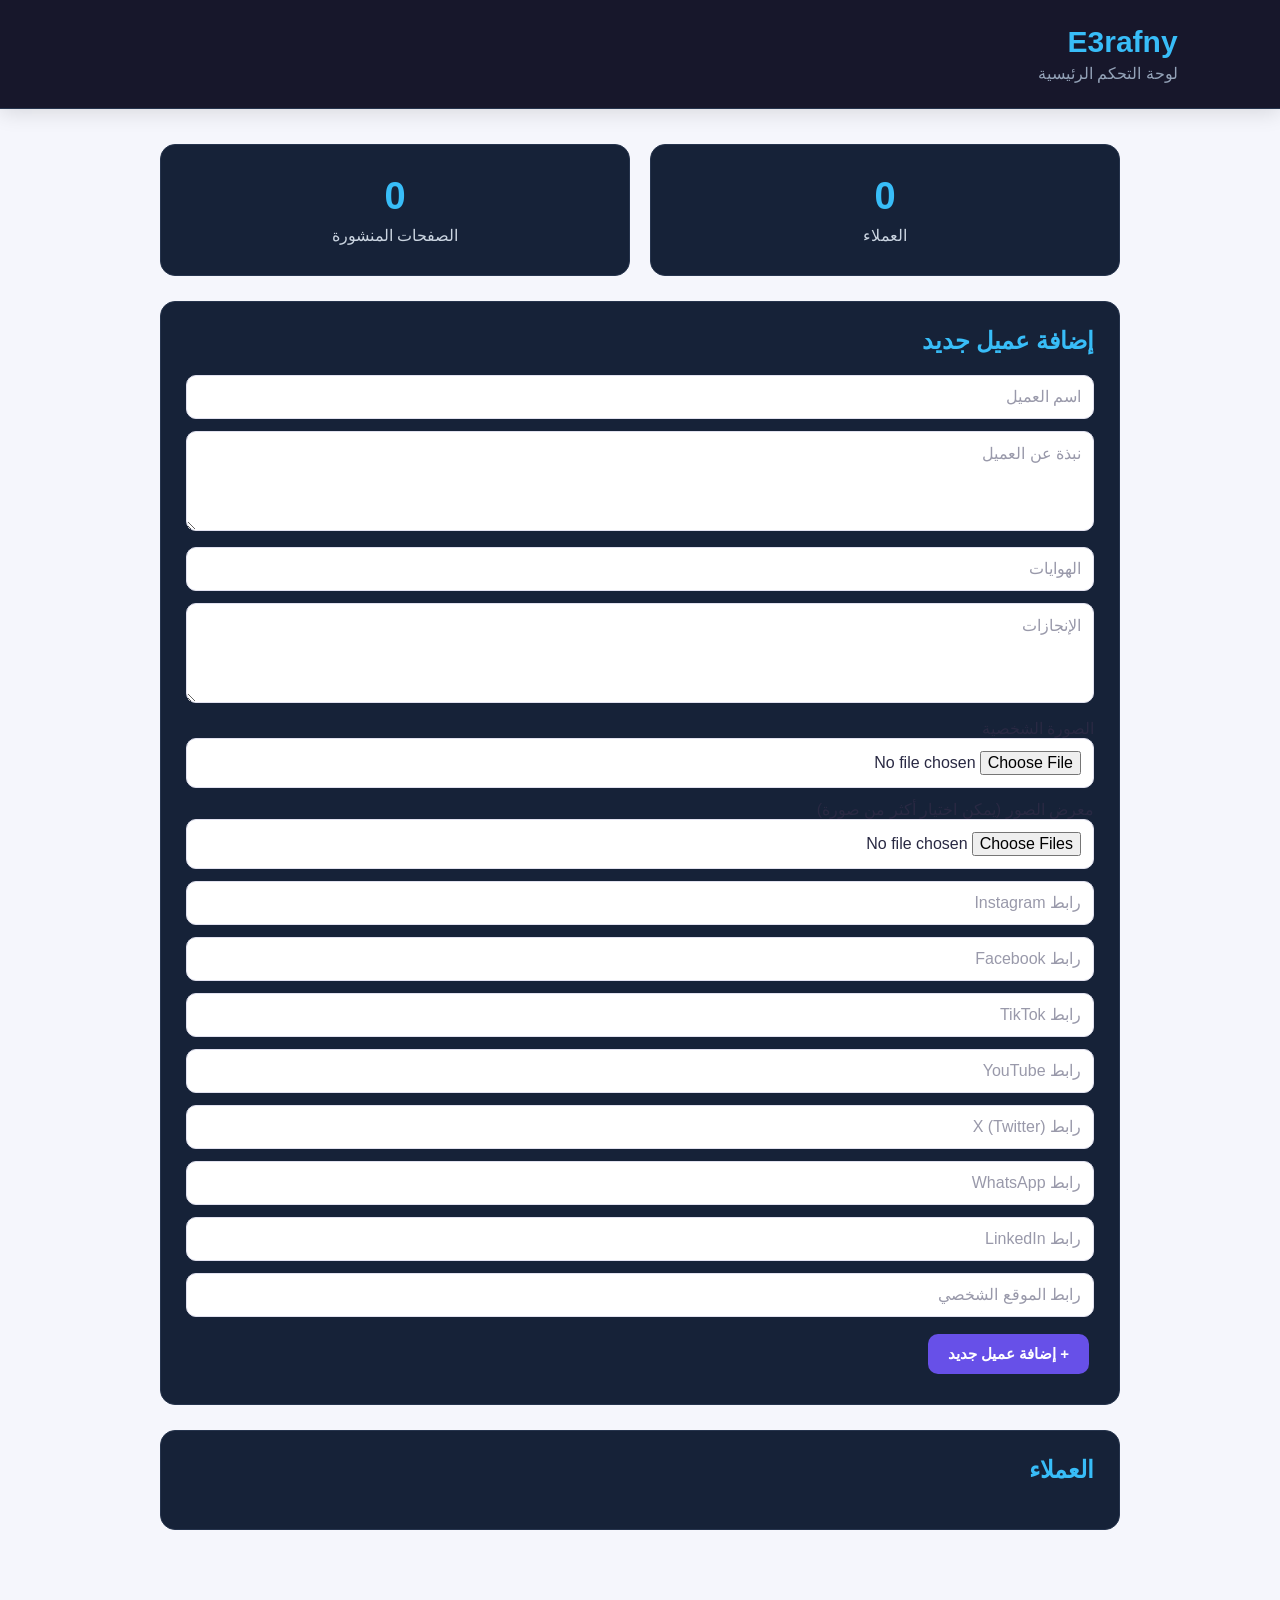
<file: index.html>
<!DOCTYPE html>
<html lang="ar" dir="rtl">
<head>
    <meta charset="UTF-8">
    <meta name="viewport" content="width=device-width, initial-scale=1.0">
    <title>E3rafny | لوحة التحكم</title>
    <link rel="stylesheet" href="admin.css">
</head>
<body>

    <header>
        <h1>E3rafny</h1>
        <p>لوحة التحكم الرئيسية</p>
    </header>

    <main>
        <section class="stats">
            <div class="stat-card">
                <h2 id="customerCount">0</h2>
                <p>العملاء</p>
            </div>

            <div class="stat-card">
                <h2 id="pageCount">0</h2>
                <p>الصفحات المنشورة</p>
            </div>
        </section>

        <section class="panel">
    <h2>إضافة عميل جديد</h2>

    <input type="text" id="customerName" placeholder="اسم العميل">

    <textarea id="customerBio" placeholder="نبذة عن العميل"></textarea>

    <input type="text" id="customerHobbies" placeholder="الهوايات">

    <textarea id="customerAchievements" placeholder="الإنجازات"></textarea>

    <label>الصورة الشخصية</label>
    <input type="file" id="customerMainImage" accept="image/*">

    <label>معرض الصور (يمكن اختيار أكثر من صورة)</label>
    <input type="file" id="customerGallery" accept="image/*" multiple>

    <input type="url" id="customerInstagram" placeholder="رابط Instagram">

<input type="url" id="customerFacebook" placeholder="رابط Facebook">

<input type="url" id="customerTikTok" placeholder="رابط TikTok">

<input type="url" id="customerYouTube" placeholder="رابط YouTube">

<input type="url" id="customerX" placeholder="رابط X (Twitter)">

<input type="url" id="customerWhatsApp" placeholder="رابط WhatsApp">

<input type="url" id="customerLinkedIn" placeholder="رابط LinkedIn">

<input type="url" id="customerWebsite" placeholder="رابط الموقع الشخصي">
    <button onclick="addCustomer()">
        + إضافة عميل جديد
    </button>
</section>

            

        <section class="panel">
            <h2>العملاء</h2>
            <div id="customerList"></div>
        </section>
    </main>

    <script src="admin.js"></script>

</body>
</html>
</file>
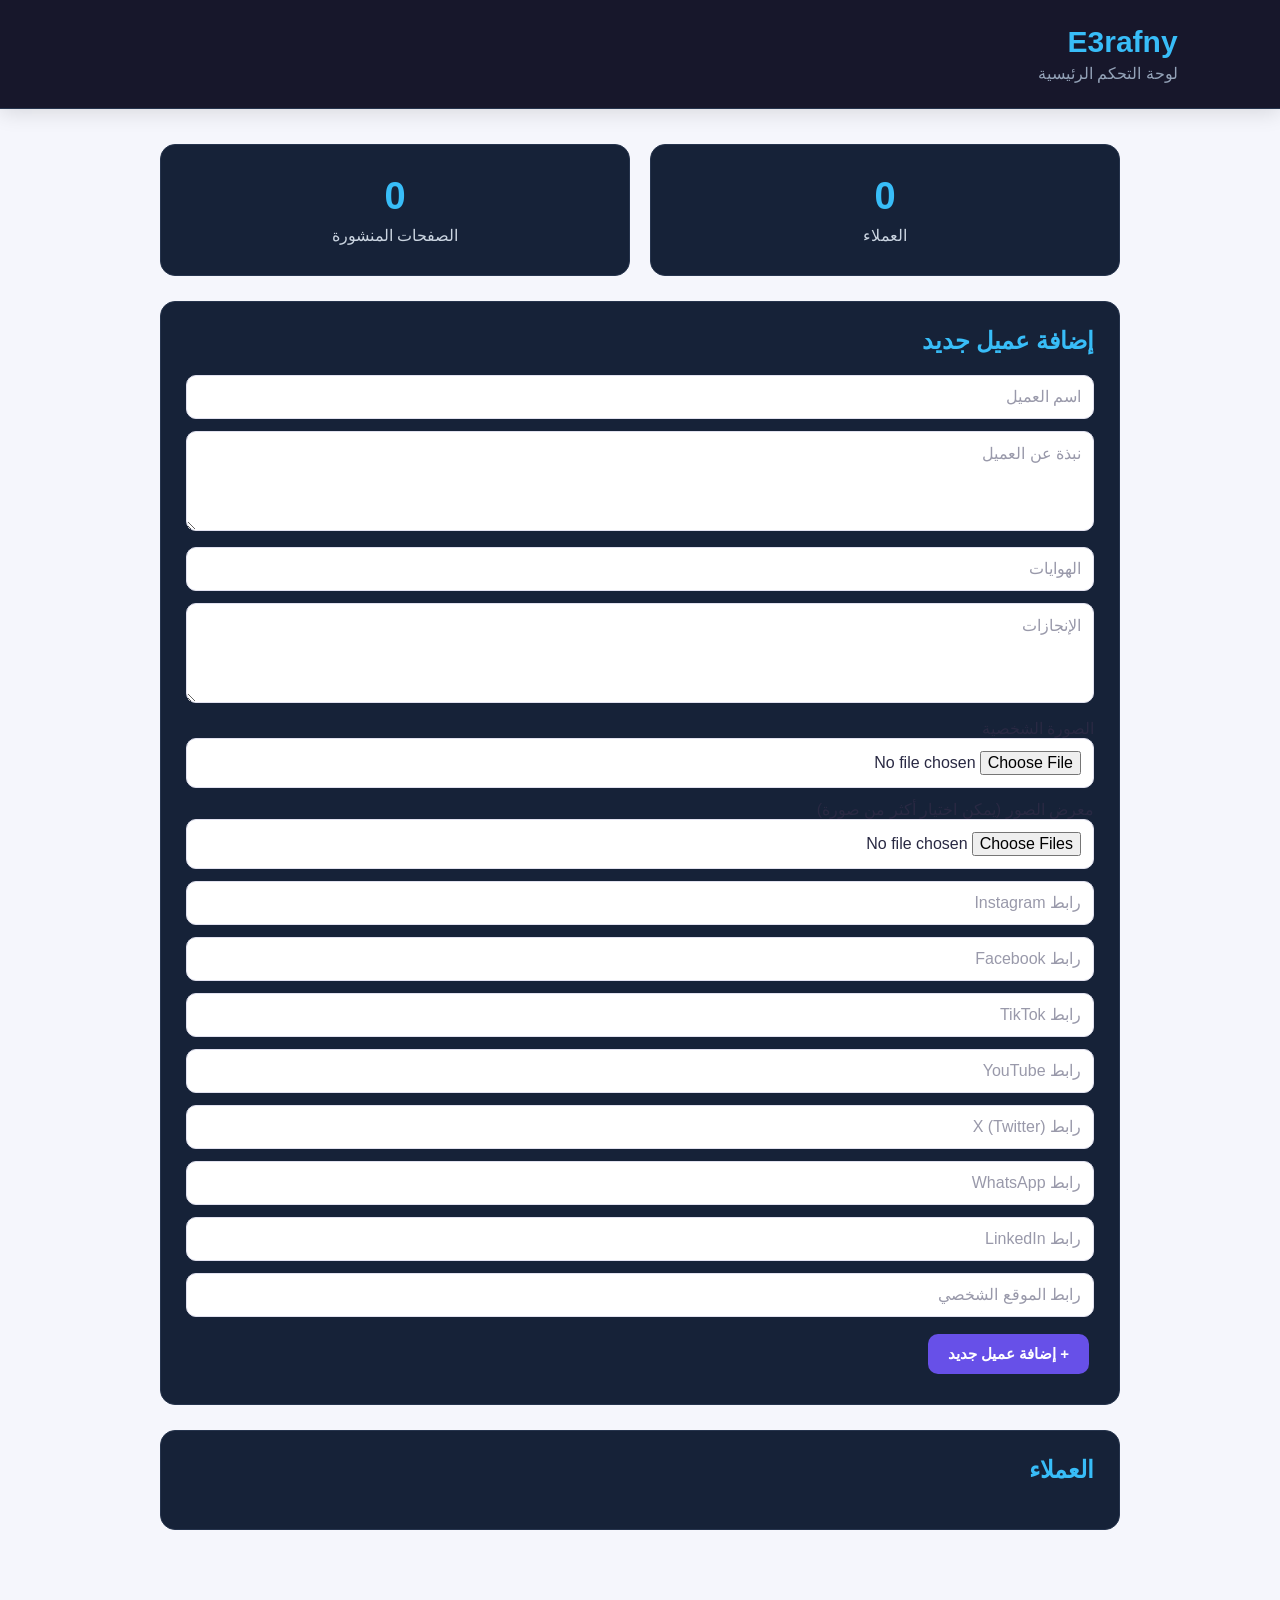
<file: admin/index.html>
<!DOCTYPE html>
<html lang="ar" dir="rtl">
<head>
    <meta charset="UTF-8">
    <meta name="viewport" content="width=device-width, initial-scale=1.0">
    <title>E3rafny | لوحة التحكم</title>
    <link rel="stylesheet" href="admin.css">
</head>
<body>

    <header>
        <h1>E3rafny</h1>
        <p>لوحة التحكم الرئيسية</p>
    </header>

    <main>
        <section class="stats">
            <div class="stat-card">
                <h2 id="customerCount">0</h2>
                <p>العملاء</p>
            </div>

            <div class="stat-card">
                <h2 id="pageCount">0</h2>
                <p>الصفحات المنشورة</p>
            </div>
        </section>

        <section class="panel">
    <h2>إضافة عميل جديد</h2>

    <input type="text" id="customerName" placeholder="اسم العميل">

    <textarea id="customerBio" placeholder="نبذة عن العميل"></textarea>

    <input type="text" id="customerHobbies" placeholder="الهوايات">

    <textarea id="customerAchievements" placeholder="الإنجازات"></textarea>

    <label>الصورة الشخصية</label>
    <input type="file" id="customerMainImage" accept="image/*">

    <label>معرض الصور (يمكن اختيار أكثر من صورة)</label>
    <input type="file" id="customerGallery" accept="image/*" multiple>

    <input type="url" id="customerInstagram" placeholder="رابط Instagram">

<input type="url" id="customerFacebook" placeholder="رابط Facebook">

<input type="url" id="customerTikTok" placeholder="رابط TikTok">

<input type="url" id="customerYouTube" placeholder="رابط YouTube">

<input type="url" id="customerX" placeholder="رابط X (Twitter)">

<input type="url" id="customerWhatsApp" placeholder="رابط WhatsApp">

<input type="url" id="customerLinkedIn" placeholder="رابط LinkedIn">

<input type="url" id="customerWebsite" placeholder="رابط الموقع الشخصي">
    <button onclick="addCustomer()">
        + إضافة عميل جديد
    </button>
</section>

            

        <section class="panel">
            <h2>العملاء</h2>
            <div id="customerList"></div>
        </section>
    </main>

    <script src="admin.js"></script>

</body>
</html>
</file>
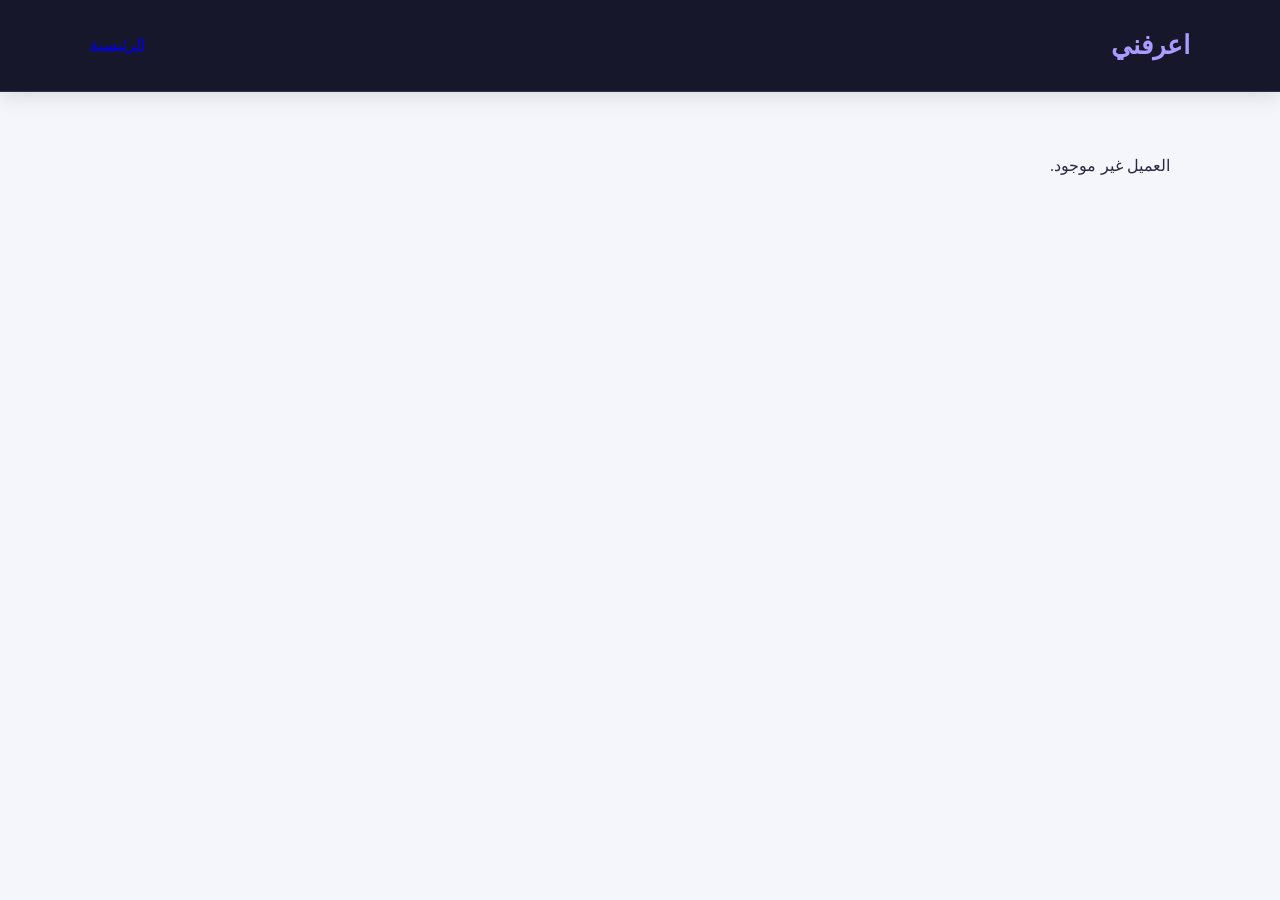
<file: person.html>
<!DOCTYPE html>
<html lang="ar" dir="rtl">
<head>
  <meta charset="UTF-8">
  <meta name="viewport" content="width=device-width, initial-scale=1.0">
  <title>الصفحة الشخصية | اعرفني</title>
  <meta name="description" content="تعرف على صاحب هذه الصفحة وسيرته وصوره وروابط التواصل الاجتماعي.">
  <link rel="stylesheet" href="style.css">
</head>
<body>

  <header>
    <h2>اعرفني</h2>
    <a href="index.html">الرئيسية</a>
  </header>

  <main class="profile-page">
    <section class="profile-header">
      <img id="mainImage" src="" alt="الصورة الشخصية">
      <h1 id="personName">اسم العميل</h1>
      <p id="personBio">نبذة تعريفية عن صاحب الصفحة</p>
    </section>

    <section>
      <h2>هواياتي</h2>
      <p id="personHobbies"></p>
    </section>

    <section>
      <h2>إنجازاتي</h2>
      <p id="personAchievements"></p>
    </section>

    <section>
      <h2>معرض الصور</h2>
      <div id="gallery"></div>
    </section>

    <section>
      <h2>تابعني على</h2>
      <div id="socialLinks"></div>
    </section>
  </main>

  <script src="script.js"></script>
</body>
</html>
</file>
<file: admin.css>
* {
    margin: 0;
    padding: 0;
    box-sizing: border-box;
}

body {
    font-family: Arial, sans-serif;
    background: #0b1120;
    color: white;
    padding-bottom: 40px;
}

header {
    background: #111c31;
    padding: 25px 8%;
    border-bottom: 1px solid #26344d;
}

header h1 {
    color: #38bdf8;
    font-size: 30px;
}

header p {
    color: #94a3b8;
    margin-top: 5px;
}

main {
    max-width: 1000px;
    margin: 35px auto;
    padding: 0 20px;
}

.stats {
    display: grid;
    grid-template-columns: repeat(2, 1fr);
    gap: 20px;
    margin-bottom: 25px;
}

.stat-card {
    background: #162238;
    padding: 30px;
    border-radius: 15px;
    text-align: center;
    border: 1px solid #26344d;
}

.stat-card h2 {
    color: #38bdf8;
    font-size: 38px;
}

.stat-card p {
    color: #cbd5e1;
    margin-top: 8px;
}

.panel {
    background: #162238;
    padding: 25px;
    border-radius: 15px;
    margin-bottom: 25px;
    border: 1px solid #26344d;
}

.panel h2 {
    color: #38bdf8;
    margin-bottom: 20px;
}

input,
textarea {
    width: 100%;
    padding: 14px;
    margin-bottom: 15px;
    border-radius: 8px;
    border: 1px solid #334155;
    background: #0b1120;
    color: white;
    font-size: 16px;
}

textarea {
    min-height: 100px;
    resize: vertical;
}

button {
    background: #0284c7;
    color: white;
    border: none;
    padding: 12px 22px;
    border-radius: 8px;
    cursor: pointer;
    font-size: 15px;
    margin: 5px;
}

button:hover {
    background: #0369a1;
}

.customer-item {
    background: #0b1120;
    padding: 18px;
    border-radius: 10px;
    margin-bottom: 12px;
}

.customer-item h3 {
    color: #38bdf8;
    margin-bottom: 8px;
}

.customer-item p {
    color: #cbd5e1;
}

@media (max-width: 600px) {
    .stats {
        grid-template-columns: 1fr;
    }
}
/* =================================
   E3RAFNY - ADMIN PROFESSIONAL DESIGN
================================= */

:root {
    --primary: #6750e8;
    --dark: #17172b;
    --background: #f5f6fc;
    --white: #ffffff;
    --text: #292943;
    --muted: #77778e;
}

* {
    box-sizing: border-box;
}

body {
    font-family: Arial, sans-serif;
    background: var(--background);
    color: var(--text);
}

header {
    background: var(--dark);
    color: white;
    box-shadow: 0 4px 20px rgba(0,0,0,0.12);
}

h1, h2, h3 {
    color: var(--dark);
}

button {
    background: var(--primary);
    color: white;
    border: none;
    padding: 11px 20px;
    border-radius: 10px;
    cursor: pointer;
    font-weight: bold;
    transition: 0.3s;
}

button:hover {
    transform: translateY(-2px);
    opacity: 0.9;
}

input, textarea, select {
    width: 100%;
    padding: 12px;
    border: 1px solid #e1e1ef;
    border-radius: 10px;
    background: white;
    font-family: Arial, sans-serif;
    outline: none;
    margin-bottom: 12px;
}

input:focus, textarea:focus, select:focus {
    border-color: var(--primary);
    box-shadow: 0 0 0 3px rgba(103,80,232,0.1);
}

section, .card, .dashboard-card {
    border-radius: 16px;
}

img {
    max-width: 100%;
}

@media (max-width: 600px) {
    body {
        padding: 10px;
    }

    button {
        max-width: 100%;
    }
}
/* Fix input text visibility */

input,
textarea,
select {
    color: #292943 !important;
    background-color: #ffffff !important;
    caret-color: #6750e8;
}

input::placeholder,
textarea::placeholder {
    color: #9999aa !important;
    opacity: 1;
}
</file>
<file: admin/admin.css>
* {
    margin: 0;
    padding: 0;
    box-sizing: border-box;
}

body {
    font-family: Arial, sans-serif;
    background: #0b1120;
    color: white;
    padding-bottom: 40px;
}

header {
    background: #111c31;
    padding: 25px 8%;
    border-bottom: 1px solid #26344d;
}

header h1 {
    color: #38bdf8;
    font-size: 30px;
}

header p {
    color: #94a3b8;
    margin-top: 5px;
}

main {
    max-width: 1000px;
    margin: 35px auto;
    padding: 0 20px;
}

.stats {
    display: grid;
    grid-template-columns: repeat(2, 1fr);
    gap: 20px;
    margin-bottom: 25px;
}

.stat-card {
    background: #162238;
    padding: 30px;
    border-radius: 15px;
    text-align: center;
    border: 1px solid #26344d;
}

.stat-card h2 {
    color: #38bdf8;
    font-size: 38px;
}

.stat-card p {
    color: #cbd5e1;
    margin-top: 8px;
}

.panel {
    background: #162238;
    padding: 25px;
    border-radius: 15px;
    margin-bottom: 25px;
    border: 1px solid #26344d;
}

.panel h2 {
    color: #38bdf8;
    margin-bottom: 20px;
}

input,
textarea {
    width: 100%;
    padding: 14px;
    margin-bottom: 15px;
    border-radius: 8px;
    border: 1px solid #334155;
    background: #0b1120;
    color: white;
    font-size: 16px;
}

textarea {
    min-height: 100px;
    resize: vertical;
}

button {
    background: #0284c7;
    color: white;
    border: none;
    padding: 12px 22px;
    border-radius: 8px;
    cursor: pointer;
    font-size: 15px;
    margin: 5px;
}

button:hover {
    background: #0369a1;
}

.customer-item {
    background: #0b1120;
    padding: 18px;
    border-radius: 10px;
    margin-bottom: 12px;
}

.customer-item h3 {
    color: #38bdf8;
    margin-bottom: 8px;
}

.customer-item p {
    color: #cbd5e1;
}

@media (max-width: 600px) {
    .stats {
        grid-template-columns: 1fr;
    }
}
/* =================================
   E3RAFNY - ADMIN PROFESSIONAL DESIGN
================================= */

:root {
    --primary: #6750e8;
    --dark: #17172b;
    --background: #f5f6fc;
    --white: #ffffff;
    --text: #292943;
    --muted: #77778e;
}

* {
    box-sizing: border-box;
}

body {
    font-family: Arial, sans-serif;
    background: var(--background);
    color: var(--text);
}

header {
    background: var(--dark);
    color: white;
    box-shadow: 0 4px 20px rgba(0,0,0,0.12);
}

h1, h2, h3 {
    color: var(--dark);
}

button {
    background: var(--primary);
    color: white;
    border: none;
    padding: 11px 20px;
    border-radius: 10px;
    cursor: pointer;
    font-weight: bold;
    transition: 0.3s;
}

button:hover {
    transform: translateY(-2px);
    opacity: 0.9;
}

input, textarea, select {
    width: 100%;
    padding: 12px;
    border: 1px solid #e1e1ef;
    border-radius: 10px;
    background: white;
    font-family: Arial, sans-serif;
    outline: none;
    margin-bottom: 12px;
}

input:focus, textarea:focus, select:focus {
    border-color: var(--primary);
    box-shadow: 0 0 0 3px rgba(103,80,232,0.1);
}

section, .card, .dashboard-card {
    border-radius: 16px;
}

img {
    max-width: 100%;
}

@media (max-width: 600px) {
    body {
        padding: 10px;
    }

    button {
        max-width: 100%;
    }
}
/* Fix input text visibility */

input,
textarea,
select {
    color: #292943 !important;
    background-color: #ffffff !important;
    caret-color: #6750e8;
}

input::placeholder,
textarea::placeholder {
    color: #9999aa !important;
    opacity: 1;
}
</file>
<file: style.css>
* {
    margin: 0;
    padding: 0;
    box-sizing: border-box;
}

body {
    font-family: Arial, sans-serif;
    background: #0b1120;
    color: #fff;
    line-height: 1.8;
}

header {
    display: flex;
    justify-content: space-between;
    align-items: center;
    padding: 20px 8%;
    background: #111c31;
    border-bottom: 1px solid #26344d;
}

header h2 {
    color: #38bdf8;
    font-size: 27px;
}

header span {
    color: #cbd5e1;
}

main {
    max-width: 950px;
    margin: 45px auto;
    padding: 20px;
}

.profile {
    text-align: center;
    padding: 45px 20px;
    background: #162238;
    border-radius: 20px;
    margin-bottom: 25px;
}

.profile-image img {
    width: 170px;
    height: 170px;
    border-radius: 50%;
    border: 4px solid #38bdf8;
    object-fit: cover;
}

.profile h1 {
    margin-top: 20px;
    font-size: 32px;
    color: #38bdf8;
}

.profile p {
    color: #cbd5e1;
    margin-top: 10px;
}

.content {
    background: #162238;
    padding: 25px;
    margin-bottom: 20px;
    border-radius: 15px;
    border-right: 4px solid #38bdf8;
}

.content h2 {
    color: #38bdf8;
    margin-bottom: 12px;
}

.content ul {
    padding-right: 25px;
}

#gallery {
    display: grid;
    grid-template-columns: repeat(auto-fit, minmax(150px, 1fr));
    gap: 15px;
}

#gallery img {
    width: 100%;
    height: 170px;
    object-fit: cover;
    border-radius: 12px;
}

#whatsapp {
    display: inline-block;
    background: #25d366;
    color: white;
    padding: 10px 25px;
    border-radius: 10px;
    text-decoration: none;
    font-weight: bold;
}

footer {
    text-align: center;
    padding: 25px;
    background: #111c31;
    color: #94a3b8;
}

@media (max-width: 600px) {
    header {
        padding: 15px;
    }

    .profile h1 {
        font-size: 25px;
    }
}
/* معرض الصور الاحترافي */

#gallery {
    display: grid;
    grid-template-columns: repeat(auto-fit, minmax(150px, 1fr));
    gap: 15px;
    margin-top: 20px;
}

#gallery img {
    width: 100%;
    height: 190px;
    object-fit: cover;
    border-radius: 14px;
    cursor: pointer;
    transition: transform 0.3s ease, box-shadow 0.3s ease;
}

#gallery img:hover {
    transform: scale(1.04);
    box-shadow: 0 8px 20px rgba(0,0,0,0.2);
}

/* نافذة عرض الصور */

.image-viewer {
    display: none;
    position: fixed;
    inset: 0;
    background: rgba(0,0,0,0.95);
    z-index: 9999;
    align-items: center;
    justify-content: center;
    flex-direction: column;
}

.image-viewer.active {
    display: flex;
}

#viewerImage {
    max-width: 85%;
    max-height: 75vh;
    object-fit: contain;
    border-radius: 12px;
}

.close-viewer {
    position: absolute;
    top: 20px;
    right: 25px;
    font-size: 38px;
    color: white;
    background: none;
    border: none;
    cursor: pointer;
}

.viewer-arrow {
    position: absolute;
    top: 50%;
    transform: translateY(-50%);
    font-size: 35px;
    color: white;
    background: none;
    border: none;
    cursor: pointer;
}

#prevImage {
    right: 20px;
}

#nextImage {
    left: 20px;
}

#imageCounter {
    color: white;
    font-size: 16px;
    margin-top: 15px;
}/* =================================
   E3RAFNY - PROFESSIONAL DESIGN
================================= */

:root {
    --primary: #6750e8;
    --dark: #17172b;
    --background: #f5f6fc;
    --white: #ffffff;
    --text: #292943;
    --muted: #77778e;
}

* {
    box-sizing: border-box;
}

body {
    margin: 0;
    font-family: Arial, sans-serif;
    background: var(--background);
    color: var(--text);
    line-height: 1.8;
}

header {
    background: var(--dark);
    color: white;
    padding: 22px 7%;
    display: flex;
    justify-content: space-between;
    align-items: center;
    box-shadow: 0 4px 20px rgba(0,0,0,0.12);
}

header h2 {
    margin: 0;
    color: #a99bff;
    font-size: 26px;
}

header span {
    color: #ddd9ff;
}

.profile-page {
    width: 90%;
    max-width: 1100px;
    margin: 40px auto;
}

.profile {
    background: linear-gradient(135deg, #272044, #6750e8);
    color: white;
    padding: 55px 20px;
    border-radius: 25px;
    text-align: center;
    box-shadow: 0 15px 40px rgba(70,50,150,0.18);
}

.profile-image img {
    width: 170px;
    height: 170px;
    object-fit: cover;
    border-radius: 50%;
    border: 6px solid white;
    box-shadow: 0 8px 25px rgba(0,0,0,0.2);
}

.profile h1 {
    font-size: 32px;
    margin: 20px 0 5px;
}

.profile p {
    color: #e4e0ff;
    font-size: 17px;
    margin: 5px auto;
    max-width: 650px;
}

.content {
    background: white;
    margin-top: 25px;
    padding: 28px;
    border-radius: 18px;
    box-shadow: 0 5px 25px rgba(30,30,70,0.05);
    border: 1px solid #eeeeF7;
}

.content h2 {
    color: var(--primary);
    font-size: 22px;
    margin-top: 0;
    margin-bottom: 18px;
}

.content p,
.content li {
    color: var(--muted);
    font-size: 16px;
}

#gallery {
    display: grid;
    grid-template-columns: repeat(auto-fit, minmax(170px, 1fr));
    gap: 16px;
}

#gallery img {
    width: 100%;
    height: 190px;
    object-fit: cover;
    border-radius: 15px;
    cursor: pointer;
    transition: 0.3s;
}

#gallery img:hover {
    transform: translateY(-5px);
    box-shadow: 0 10px 25px rgba(0,0,0,0.15);
}

#socialLinks {
    display: flex;
    flex-wrap: wrap;
    gap: 12px;
}

#socialLinks a {
    display: inline-block;
    background: #f0edff;
    color: var(--primary);
    text-decoration: none;
    padding: 10px 20px;
    border-radius: 30px;
    font-weight: bold;
    transition: 0.3s;
}

#socialLinks a:hover {
    background: var(--primary);
    color: white;
    transform: translateY(-3px);
}

footer {
    background: var(--dark);
    color: #ccc9e5;
    text-align: center;
    padding: 22px;
    margin-top: 50px;
}

@media (max-width: 600px) {
    .profile-page {
        width: 94%;
        margin: 20px auto;
    }

    .profile {
        padding: 35px 15px;
    }

    .profile h1 {
        font-size: 25px;
    }

    .content {
        padding: 20px;
    }

    #gallery {
        grid-template-columns: repeat(2, 1fr);
    }

    #gallery img {
        height: 150px;
    }
}
</file>
